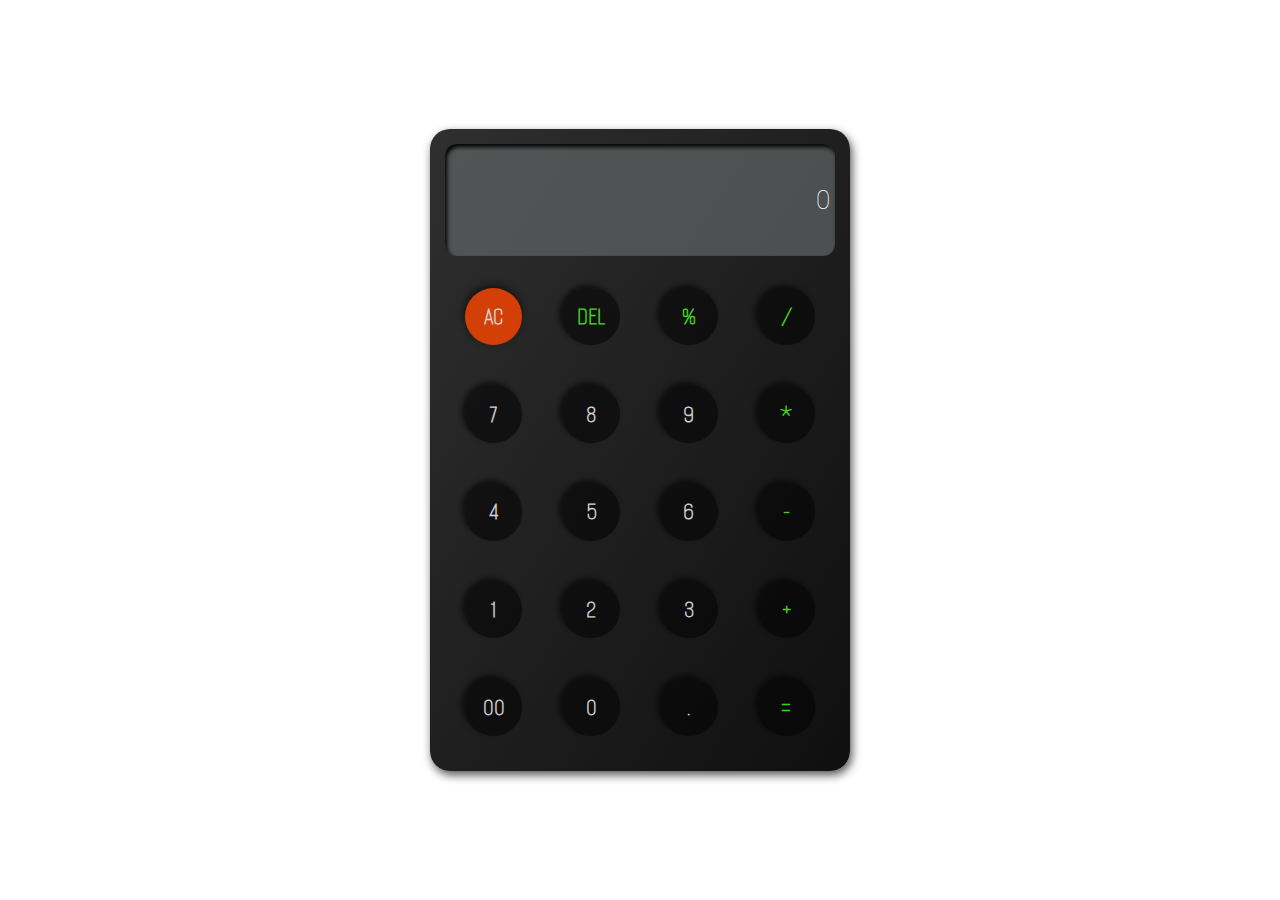
<file: Calculator/Index.html>
<!DOCTYPE html>
<html lang="en">

<head>
    <meta charset="UTF-8">
    <meta name="viewport" content="width=device-width, initial-scale=1.0">
    <title>Calculator</title>
    <Link rel="stylesheet" href="CSS/style.css">
</head>

<body>
    <div class="container">
        <input type="text" placeholder="0" id="inputBox" readonly>
        <div class="btns">
            <div id="first">
                <button>AC</button>
                <button>DEL</button>
                <button>%</button>
                <button>/</button>
            </div>
            <div>
                <button>7</button>
                <button>8</button>
                <button>9</button>
                <button>*</button>
            </div>
            <div>
                <button>4</button>
                <button>5</button>
                <button>6</button>
                <button>-</button>
            </div>
            <div>
                <button>1</button>
                <button>2</button>
                <button>3</button>
                <button>+</button>
            </div>
            <div>
                <button>00</button>
                <button>0</button>
                <button>.</button>
                <button>=</button>
            </div>
        </div>
    </div>
</body>
<script src="JS/script.js"></script>

</html>
</file>
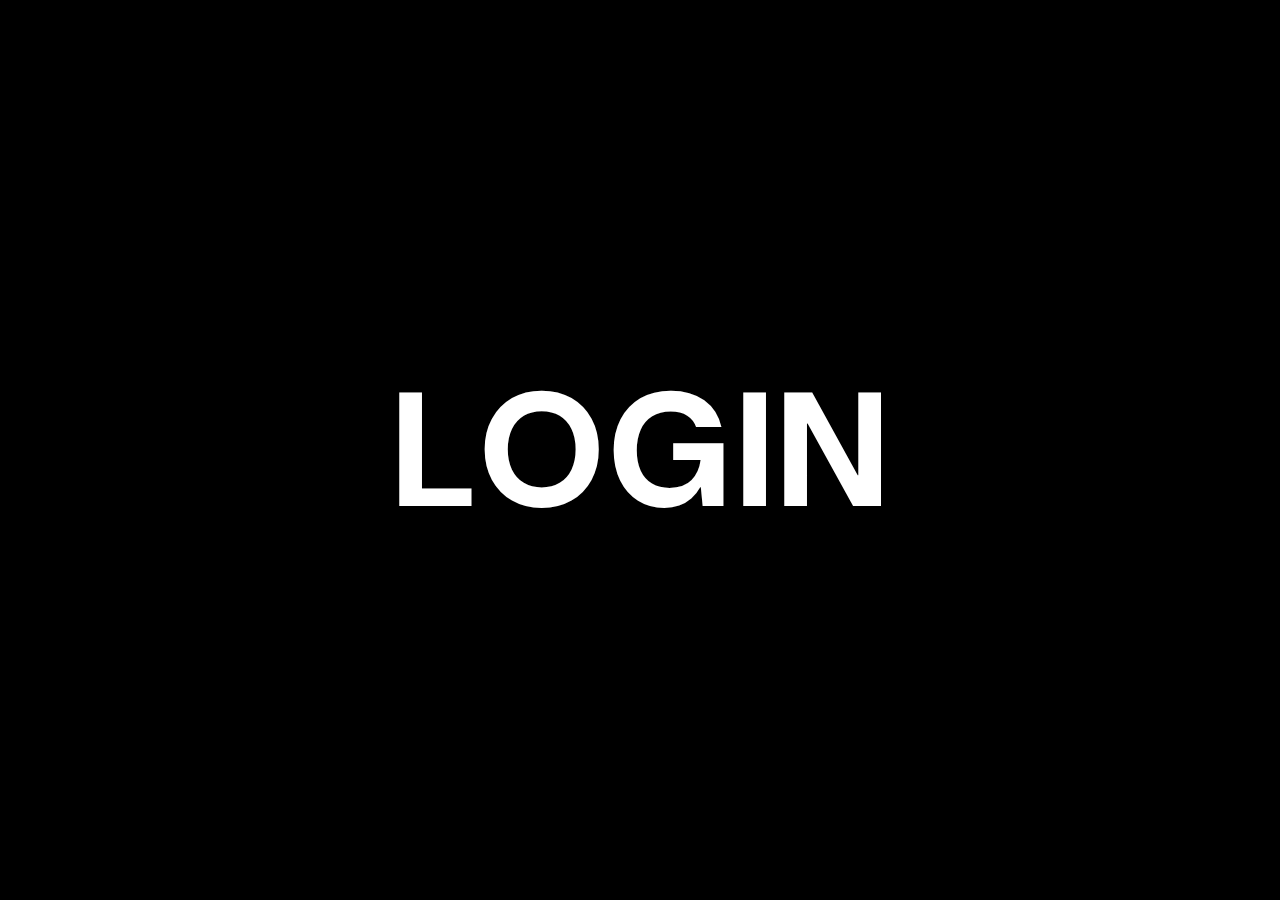
<file: LoginSystem/index.html>
<!DOCTYPE html>
<html>
<head>
  <title>Login</title>
  <script defer src="Script.js"></script>
  <link rel="stylesheet" href="Style.css">
</head>
<body>

  <section class="card">
    <h2>Login</h2>
    <input type="text" id="loginUsername" placeholder="Username" />
    <input type="password" id="loginPassword" placeholder="Password" />
    <div><button onclick="login()">Login</button><button><a href="register.html">Register</a></button></div>
    <div class="overlay"></div>
  </section>

  <article class="mask">
   <div>
      <h1>L</h1>
      <h1>O</h1>
      <h1>G</h1>
      <h1>I</h1>
      <h1>N</h1>
    </div>
  </article> 

  <script src="https://cdnjs.cloudflare.com/ajax/libs/gsap/3.13.0/gsap.min.js" integrity="sha512-NcZdtrT77bJr4STcmsGAESr06BYGE8woZdSdEgqnpyqac7sugNO+Tr4bGwGF3MsnEkGKhU2KL2xh6Ec+BqsaHA==" crossorigin="anonymous" referrerpolicy="no-referrer"></script>
  <script src="Script.js"></script>
</body>
</html>
</file>
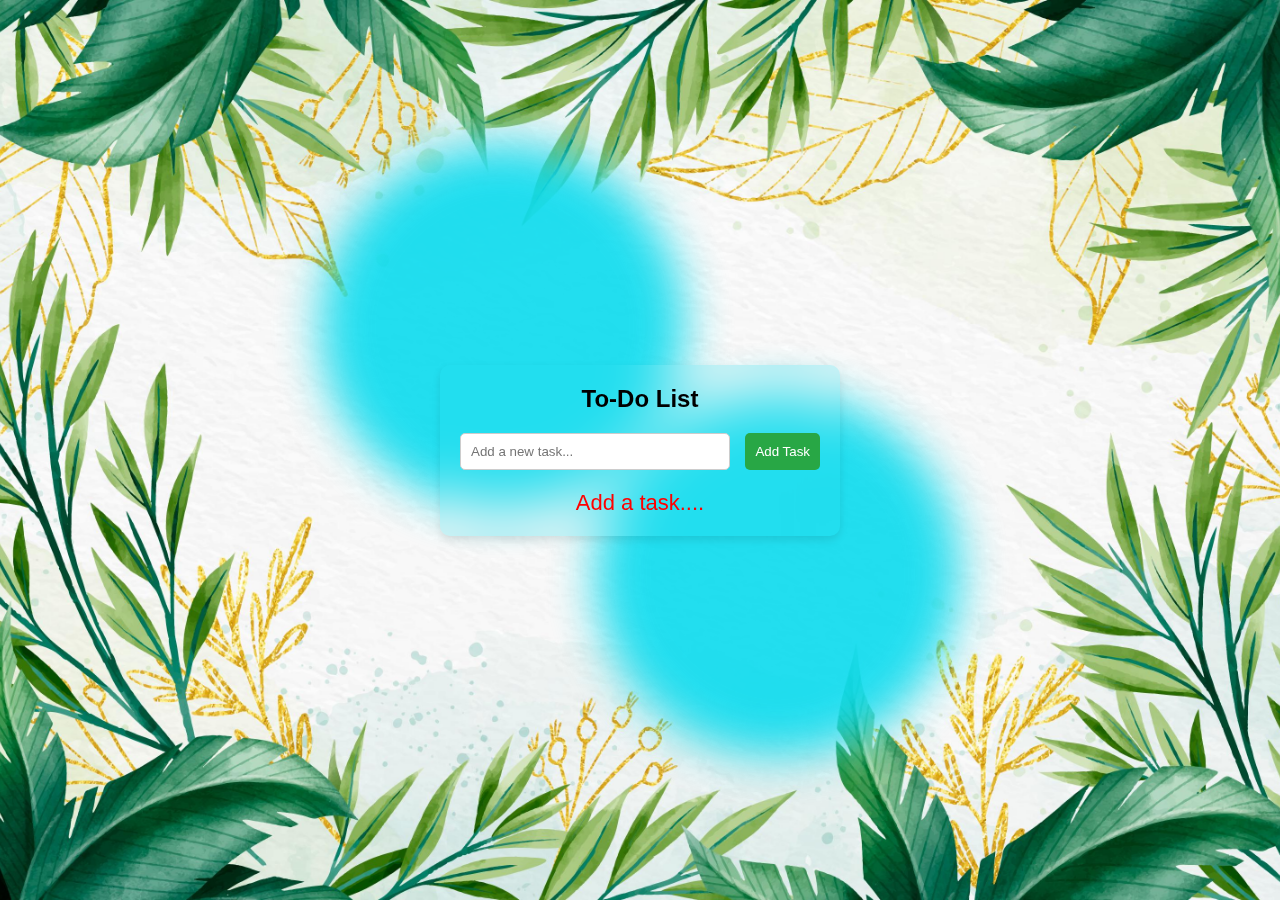
<file: to-do list/index.html>
<!DOCTYPE html>
<html lang="en">
<head>
    <meta charset="UTF-8">
    <meta name="viewport" content="width=device-width, initial-scale=1.0">
    <title>To-Do List</title>
    <link rel="stylesheet" href="style.css">
</head>
<body>
    <div class="blob"></div>
    <div class="blob"></div>
    <div class="container">
        <h1>To-Do List</h1>
        <div class="input-container">
            <input type="text" id="new-task" placeholder="Add a new task...">
            <button id="add-task-btn" onclick="addTask()">Add Task</button>
        </div>
        <div id="test" class="default-message" style="color:RED;font-size: 22px;">Add a task....</div>
        <ul id="task-list">
            <!--<li class="checked">Task1<button>Delete</button></li>
            <li>task2</li>-->
        </ul>
    </div>

    <script src="script.js"></script>
</body>
</html>
</file>
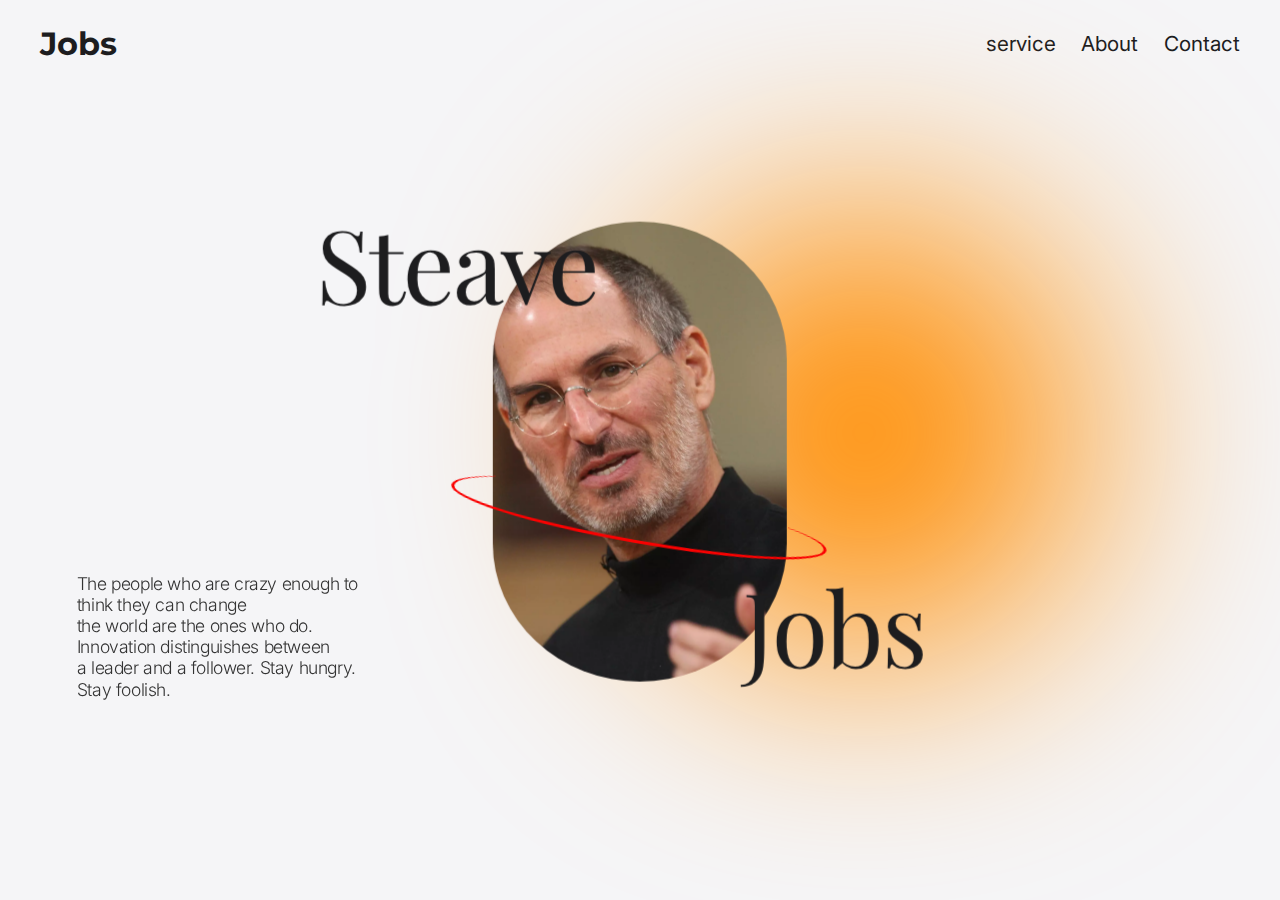
<file: Tribute_Page/index.html>
<!DOCTYPE html>
<html lang="en">
<head>
    <meta charset="UTF-8">
    <meta name="viewport" content="width=device-width, initial-scale=1.0">
    <title>Tribute_Page</title>
    <link rel="stylesheet" href="CSS/Style.css">
    <link href="https://fonts.googleapis.com/css2?family=Inter:wght@400;600&family=Montserrat:wght@700&display=swap" rel="stylesheet">
    <link href="https://fonts.googleapis.com/css2?family=Playfair+Display:wght@400;700&display=swap" rel="stylesheet">
    <link href="https://fonts.googleapis.com/css2?family=Inter:wght@300;400;500&display=swap" rel="stylesheet">
</head>
<body>
    <nav>
        <h1>Jobs</h1>
        <article class="sub-nav">
            <ul>
                <li>service</li>
                <li>About</li>
                <li>Contact</li>
            </ul>
        </article>
    </nav>

    <section>
        <div class="img-container">
            <img src="Assets/resize.webp" alt="">
        </div>

        <span class="ring"></span>

        <div class="blob"></div>

        <div class="info">
            <p>The people who are crazy enough to think they can change<br> the world
                are the ones who do. Innovation distinguishes between<br> a leader and a follower.
                Stay hungry. Stay foolish.
            </p>
        </div>
    </section>

    <script src="https://cdnjs.cloudflare.com/ajax/libs/gsap/3.13.0/gsap.min.js" integrity="sha512-NcZdtrT77bJr4STcmsGAESr06BYGE8woZdSdEgqnpyqac7sugNO+Tr4bGwGF3MsnEkGKhU2KL2xh6Ec+BqsaHA==" crossorigin="anonymous" referrerpolicy="no-referrer"></script>
    <script type="module" src="js/Script.js"></script>
</body>
</html>
</file>
<file: Calculator/CSS/style.css>
@import url('https://fonts.googleapis.com/css2?family=Alumni+Sans+Pinstripe:ital@0;1&family=Amatic+SC:wght@400;700&family=Arima:wght@100..700&family=Chewy&family=Concert+One&family=Danfo&family=Orbitron:wght@400..900&family=Oswald:wght@200..700&family=Playwrite+GB+S:ital,wght@0,100..400;1,100..400&family=Roboto+Flex:opsz,wght@8..144,100..1000&family=Roboto:ital,wght@0,100;0,300;0,400;0,500;0,700;0,900;1,100;1,300;1,400;1,500;1,700;1,900&family=Rubik+Wet+Paint&display=swap');

* {
    margin: 0;
    padding: 0;
    box-sizing: border-box;
    font-family: "Roboto";
    font-weight: 100;
    user-select: none;
}

html,
body {
    width: 100%;
    height: 100%;
}

body {
    display: flex;
    align-items: center;
    justify-content: center;
}

.container {
    border: none;
    background:linear-gradient(to bottom right, #2f2f2f, #0f0f0f);
    min-width: 18vw;
    aspect-ratio: 1/1.4;
    padding: 15px;
    display: flex;
    flex-direction: column;
    gap: 12px;
    border-radius: 20px;
    box-shadow: 2px 4px 10px rgb(85, 83, 83);
}

input {
    border: none;
    width: 100%;
    height: 20%;
    border-radius: 12px;
    text-align: right;
    font-size: 2vw;
    font-weight: 100;
    padding: 5px;
    background-color: rgba(99, 104, 104, 0.687);
    color: rgb(253, 252, 252);
    box-shadow: inset 2px 3px  4px black;
}

input::placeholder {
    color:white;
    border:none;
}

.btns button {
    margin: 20px;
    width: 3.6rem;
    aspect-ratio: 1;
}

.btns div {
    display: flex;
    align-items: center;
    justify-content: space-evenly;
}

button {
    border: none;
    display: flex;
    justify-content: center;
    align-items: center;
    border-radius: 50%;
    font-size: 2vw;
    font-family: "Alumni Sans Pinstripe", serif;
    font-weight: 600;
    font-style: normal;
    cursor: pointer;
    background-color: #030303b0;
    color: white;
    box-shadow: -3px -3px 4px #050505c5;
    opacity: .8;
}

div button:last-child {
    color: rgb(82, 255, 47);
}

#first button {
    color: rgb(82, 255, 47);
}

#first button:first-child {
    background-color: orangered;
    color: white;
    box-shadow: -1px -3px 7px #060606c7;
}

button:hover{
    background-color:#03030354;
}


button:active {
    transform: scale(.9);
    box-shadow: 0 2px 4px rgba(0, 0, 0, 0.2);
    opacity: .9;
}
</file>
<file: LoginSystem/Style.css>
@import url('https://fonts.googleapis.com/css2?family=Inter:wght@400;700&display=swap');
@import url('https://fonts.googleapis.com/css2?family=Agdasima:wght@400;700&family=Alumni+Sans+Pinstripe:ital@0;1&family=Amatic+SC:wght@400;700&family=Arima:wght@100..700&family=Arimo:ital,wght@0,400..700;1,400..700&family=Chango&family=Chewy&family=Concert+One&family=DM+Sans:ital,opsz,wght@0,9..40,100..1000;1,9..40,100..1000&family=Danfo&family=Montserrat:ital,wght@0,100..900;1,100..900&family=News+Cycle:wght@400;700&family=Orbitron:wght@400..900&family=Oswald:wght@200..700&family=Playwrite+GB+S:ital,wght@0,100..400;1,100..400&family=Poppins:ital,wght@0,100;0,200;0,300;0,400;0,500;0,600;0,700;0,800;0,900;1,100;1,200;1,300;1,400;1,500;1,600;1,700;1,800;1,900&family=Quicksand:wght@300..700&family=Roboto+Flex:opsz,wght@8..144,100..1000&family=Roboto:ital,wght@0,100;0,300;0,400;0,500;0,700;0,900;1,100;1,300;1,400;1,500;1,700;1,900&family=Rubik+Wet+Paint&family=Rubik:ital,wght@0,300..900;1,300..900&display=swap');
@font-face {
    font-family: 'Neue Montreal';
    src: url('https://fonts.cdnfonts.com/s/12660/NeueMontreal-Regular.woff') format('woff');
}

* {
    margin: 0;
    padding: 0;
    box-sizing: border-box;
    font-family: 'Neue Montreal', sans-serif;
}

body,html{
  width:100%;
  height:100vh;
  background-color: #e6ecf0;
  position: relative;
}
h1,h2{
  font-family: "Poppins", sans-serif;
  font-weight: 800;
  font-style: normal;
}

a{
  text-decoration: none;
  color:#fff;
}
section{
  display: flex;
  flex-direction: column;
  align-items: center;
  justify-content: flex-start;
  position: absolute;
  top:50%;
  left:50%;
  transform: translate(-50%,-50%);
  border:1px solid rgb(7, 7, 7);
  z-index:100;
  gap:3vh;
  background-color: transparent;
  backdrop-filter: blur(12px);
}

section{
  min-height: fit-content;
  width:20vw;
  height:25vw;
  padding:.3em .5em;
  border-radius: 14px;
  background-color: rgb(255, 198, 74);
  border: none;
  overflow: hidden;
}

section input{
  border: none;
  outline: none;
  place-content: none;
  width:95%;
  padding:.6em .8em;
  border-radius: 24px;
  background-color: #2c2b2b;
  color:#fff;
}

input:first-of-type{
  margin-top: 3vh;
}
input::placeholder{
  color:#fff;
  opacity: .4;
}

section h2{
  font-size: 2.3em;
}

section button{
  border:none;
  outline: none;
  padding:.5em 1.5em;
  border-radius: 4px;
  font-size: 1em;
  color:rgb(251, 250, 250);
  font-weight: 500;
  background-color: #2c2b2b;
  cursor: pointer;
}

button:first-of-type{
  margin-top: 3vh;
}

button:last-of-type{
  margin-left: 2vh;
  font-size: .9em;
  line-height: 1.5;
}

button:hover{
  transform: scale(1.03);
}

section .overlay{
  width:100%;
  height:50%;
  background-color: #2c2b2b;
  position: absolute;
  top:100%;
  margin-top: 2vh;
  clip-path: circle();
  transform: scale(2);
  opacity: 1;
}

.mask{
  width:100vw;
  height:100vh;
  background-color: black;
  position: absolute;
  z-index: 101;
  display: flex;
  align-items: center;
  justify-content: center;
  flex-wrap: nowrap;
  clip-path: circle(100% at center);
}

.mask div{
  display: flex;
  gap:.5vh;
  overflow: hidden;
  width: max-content;
  height: max-content;
}


.mask div h1{
  color:#fff;
  font-size: 18vh;
  font-family: "DM Sans";
}


@media (max-width: 768px) {
    section {
      width:32vh;
      min-width: 28vh !important;
    }

    section h2 {
        font-size: 1.8em;
    }

    section input {
        font-size: 1em;
        padding: 0.5em;
    }

    section button {
      font-size: 0.7em;
      padding: 0.5em 1em;
      margin-bottom: 20px;
    }

    section button:last-of-type{
      font-size: 0.61em;
    }

    section .overlay{
      opacity: 0;
    }

    .mask div h1{
      font-size: 12vh;
    }
}

@media (max-width: 480px) {
    section {
      width: 28vh;
      height: auto;
      padding: 0.5em;
    }

    section h2 {
        font-size: 1.5em;
    }

    section input {
        font-size: 0.9em;
        padding: 0.4em;
    }

    section button {
        font-size: 0.8em;
        padding: 0.4em 0.8em;
    }

    section .overlay{
      opacity: 0;
    }


    .mask div h1{
      font-size: 10vh;
    }
}
</file>
<file: to-do list/style.css>
* {
    margin: 0;
    padding: 0;
    box-sizing: border-box;
}

body {
    font-family: Arial, sans-serif;
    display: flex;
    background-image: url(images/4310041.jpg);
    background-size:cover;
    background-position:center;
    background-repeat:no-repeat;
    justify-content: center;
    align-items: center;
    height: 100vh;
}
.blob{
    width:365px;
    aspect-ratio: 1/1;
    background-color:#0bdbee;
    /*border-radius: 37% 63% 70% 30% / 30% 30% 70% 70%;*/
    border-radius: 50%;
    animation: buble 5s linear infinite;
    transition: all 5s;
    filter:blur(23px);
    z-index:-1;
}
.blob:nth-child(1){
    position:fixed;
    top:16%;
    left:25%;
    opacity:.9;
}
.blob:nth-child(2){
    position:fixed;
    bottom:16%;
    right:25%;
    opacity:.9;
}

@keyframes buble {
    0%{
        transform: scale(0);
        opacity:0.9;
    }
    20%{
        transform:scale(.2);
        opacity:.5
    }
    40%{
        transform: scale(.4);
        opacity:.4;
    }
    60%{
        transform: scale(.6);
        opacity:.3
    }
    70%{
        transform: scale(.7);
        opacity:.2
    }
    80%{
        transform: scale(.8);
        opacity:.1;
    }
    100%{
        transform: scale(1);
        opacity:0;
    }
    
}

.container {
    background-color:transparent;
    backdrop-filter: blur(20px);
    padding: 20px;
    box-shadow: 0px 4px 8px rgba(0, 0, 0, 0.1);
    width: 100%;
    max-width: 400px;
    border-radius: 10px;
    text-align: center;
    transition:all .2s ease-in-out;
    transition-delay:.007s;
}
.container:hover{
    transform:scale(1.1);
}
h1 {
    font-size: 24px;
    margin-bottom: 20px;
}

.input-container {
    display: flex;
    justify-content: space-between;
    margin-bottom: 20px;
}

input {
    width: 75%;
    padding: 10px;
    border: 1px solid #ccc;
    border-radius: 5px;
}

button {
    padding: 10px;
    background-color: #28a745;
    color: #fff;
    border: none;
    border-radius: 5px;
    cursor: pointer;
}

button:hover {
    background-color: #218838;
}

ul {
    list-style-type: none;
    position:relative;
}

li {
    padding-top: 10px;
    padding-bottom:10px;
    padding-right:10px;
    padding-left:40px;
    border: 1px solid #ddd;
    margin-top: 10px;
    border-radius: 5px;
    display: flex;
    justify-content: space-between;
    position:relative;
    font-size:18px;
    pointer-events: none;
    text-transform: uppercase;
    background-color: white;
}

li span {
    text-decoration: line-through;
    color: #999;
}

li button {
    background-color: #dc3545;
    padding: 5px 10px;
    color: #fff;
    border: none;
    border-radius: 3px;
    cursor: pointer;
    transition: all .6s ease-in-out;
    pointer-events: all;
}

li button:hover {
    background-color: #c82333;
}

ul li::before{
    content:" ";
    position:absolute;
    top:10px;
    left:10px;
    width:20px;
    height:20px;
    border:1px solid gray;
    border-radius:50%;
    cursor: pointer;
    pointer-events: all;
}

ul li.checked:not(button){
    color:#555;
}
ul li.checked::before{
    background-color:orangered;
    box-shadow: inset 0 0 8px white;
}
ul li.checked::after{
    content:'';
    position:absolute;
    top:40%;
    left:10%;
    width:70%;
    border:1px solid rgba(0, 0, 0, 0.237);
}

.default-message{
    display:none;
}
</file>
<file: Tribute_Page/CSS/Style.css>
*{
    margin:0;
    padding:0;
    box-sizing: border-box;
}

html,body{
    width:100%;
    height:100vh;
    overflow: hidden;
}

::-webkit-scrollbar{
    width:0;
}

body {
  font-family: 'Inter', sans-serif;
  background-color: #f5f5f7;
  color: #1d1d1f;
}

h1, h2 {
  font-family: 'Montserrat', sans-serif;
  color: #1d1d1f;
}

a {
  color: #007aff;
  text-decoration: none;
}

nav{
    display: flex;
    align-items: center;
    justify-content: space-between;
    padding:1.5em 2.5em;
}

article ul {
    display: flex;
    justify-content: space-evenly;
    gap:1.6em;
    list-style: none;
}

article ul li{
    font-size: 1.3rem;
    cursor: pointer;
}

section{
    width:100%;
    height:90vh;
    position: relative;
    transform-style: preserve-3d;
    perspective: 4000px;
}

section .img-container{
    width:23vw;
    height:36vw;
    /*overflow: hidden;*/
    position: absolute;
    top:45%;
    left:50%;
    transform: translate(-50%,-50%);
    border-radius: 50% / 30%;
}
.img-container::before{
    content: "Steave";
    position: absolute;
    top:0%;
    left:0%;
    width:100%;
    z-index:100;
    font-size: 10vw;
    transform: translate(-60%,-10%);
    font-family: 'Playfair Display', serif;
    font-size: 8vw;
    font-weight: 400;
    line-height: 1;
    letter-spacing: -0.02em;
}

.img-container::after{
    content: "Jobs";
    position: absolute;
    bottom:0%;
    width:100%;
    z-index:100;
    font-size: 10vw;
    transform: translate(-15%,-5%);
    font-family: 'Playfair Display', serif;
    font-size: 8vw;
    font-weight: 400;
    line-height: 1;
    letter-spacing: -0.02em;
}

img{
    width:100%;
    height:100%;
    object-fit: cover;
    border-radius: 50% / 30%;
    z-index:200;
}

.info{
    position: absolute;
    top:60%;
    left:6%;
}
.info p{
    width:60%;
    font-size: 12px;
    text-align: start;
    line-height: 1.2;
    font-family: 'Inter', sans-serif;
    font-weight: 300;
    font-size: 1.1rem;
    letter-spacing: -0.023em;
    color: #333333;
}

.ring{
    width:29.8vw;
   /* border:3.3px solid rgb(255, 140, 0);*/
    border:3.3px solid rgb(250, 1, 1);
    border-bottom: 0;
    height:4vw;
    position: absolute;
    border-radius: 50%;
    transform-origin: 50% 50%;
    transform-style: preserve-3d;
    top:50%;
    left:35%;
    transform: translate(-50%,-50%);
    transform: rotateZ(-170deg);
}

.blob{
    width:35vw;
    height: 35vw;
    background-color: rgb(255, 140, 0);
    position: absolute;
    top:15%;
    left:50%;
    z-index:-1;
    border-radius: 50%;
    filter:blur(120px);
    transform: scale(1);
    animation-name: aniBlob;
    animation-duration: 5.3s;
    animation-iteration-count: infinite;
    animation-timing-function:ease-out;
    animation-direction: alternate-reverse;
}


@keyframes aniBlob {
    0%{
        transform: scale(1);
    }
    100%{
        transform: scale(1.4);
    }
}


@media (max-width:768px) {
    h1,h2{
        font-size:1.5em;
    }

    p{
        font-size: 12px;
    }

    nav{
        flex-direction: column;
        gap:2vh;
        padding:.3em .5em;
    }

    nav h1{
        font-weight: 800;
    }

    nav ul li{
        font-size: 18px;
        font-weight: 300;
        line-height: .9;
        margin: 1vh;
    }

    .info{
        top:75%;
        left: 50%;
        transform: translate(-50%,-50%) scale(.9);
        width:100%;
        display: flex;
        align-items: center;
        justify-content: center;
        padding:1rem;
    }

    .info p{
        width:100%;
        font-size: 12px;
        white-space: nowrap;
        text-align: center;
        font-weight: 500;
    }


    .img-container{
        width:23vh !important;
        height: 35vh !important;
        top:38% !important;
    }

    .img-container::before{
        font-size:8vh;
    }

    .img-container::after{
        font-size: 8vh;
    }

    .ring{
        width:28.9vh;
        left:24%;
        top:40%;
        height:3.5vh;
    }

}


@media (max-width: 480px) {
  h1, h2 {
    font-size: 1.3em;
  }

  p {
    font-size: 11px;
  }

  nav {
    flex-direction: column;
    gap: 1.5vh;
    padding: 0.3em 0.5em;
  }

  nav ul li {
    font-size: 16px;
  }

  .info {
    top: 78%;
    transform: translate(-50%, -50%) scale(0.85);
    padding: 0.8rem;
  }

  .info p {
    font-size: 11px;
  }

  .img-container {
    width: 22vh !important;
    height: 32vh !important;
    top: 36% !important;
  }

  .img-container::before,
  .img-container::after {
    font-size: 6.5vh;
  }

  .ring {
    display: none;
  }
}
</file>
